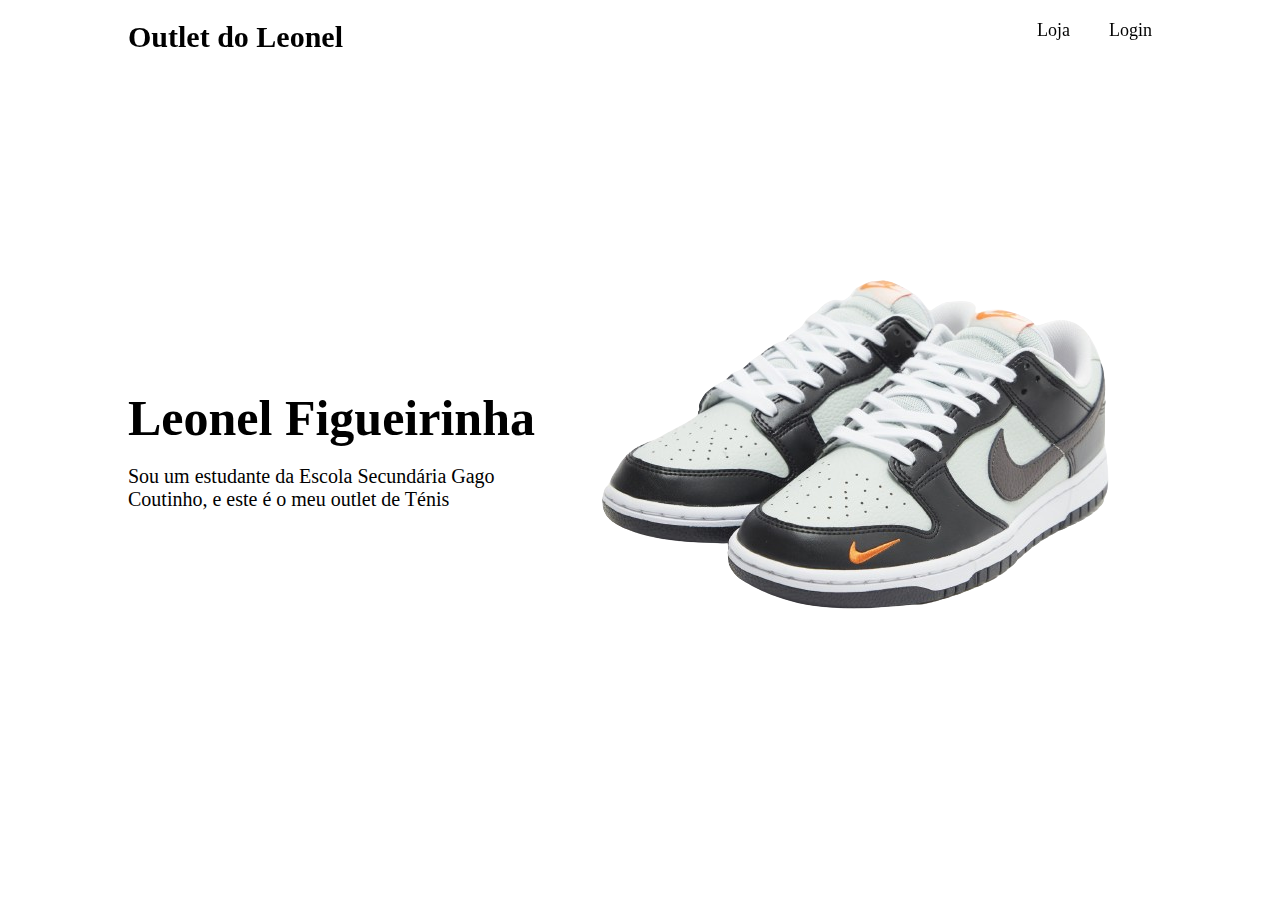
<file: index.html>
<!DOCTYPE html>
<html lang="pt">
<head>
    <meta charset="UTF-8">
    <title>Montagem de PC</title>
    <link rel="stylesheet" href="css/styles.css">
    <script src="js/script.js"></script>
    <link rel="stylesheet" href="https://cdnjs.cloudflare.com/ajax/libs/font-awesome/5.15.4/css/all.min.css">

</head>
<body>

    <header class="header">
        <h1 class="logo">Outlet do Leonel</h1>

        <nav class="navbar">
            <a href="#">Loja</a>
            <a href="entrar.html">Login</a>
        </nav>
    </header>

    <section class="Início">
        <div class="inicio-content">
            <h1 class="titulo1">Leonel Figueirinha</h1>
            <br>
            <p class="paragrafo">Sou um estudante da <a class="esgc" href="https://www.esgc.pt/portal/index.php">Escola Secundária Gago Coutinho</a>, e este é o meu outlet de Ténis</p>
        </div>
        <img class="imagem" src="img/image-removebg-preview.png" alt="">
    </section>


</body>
</html>
</file>
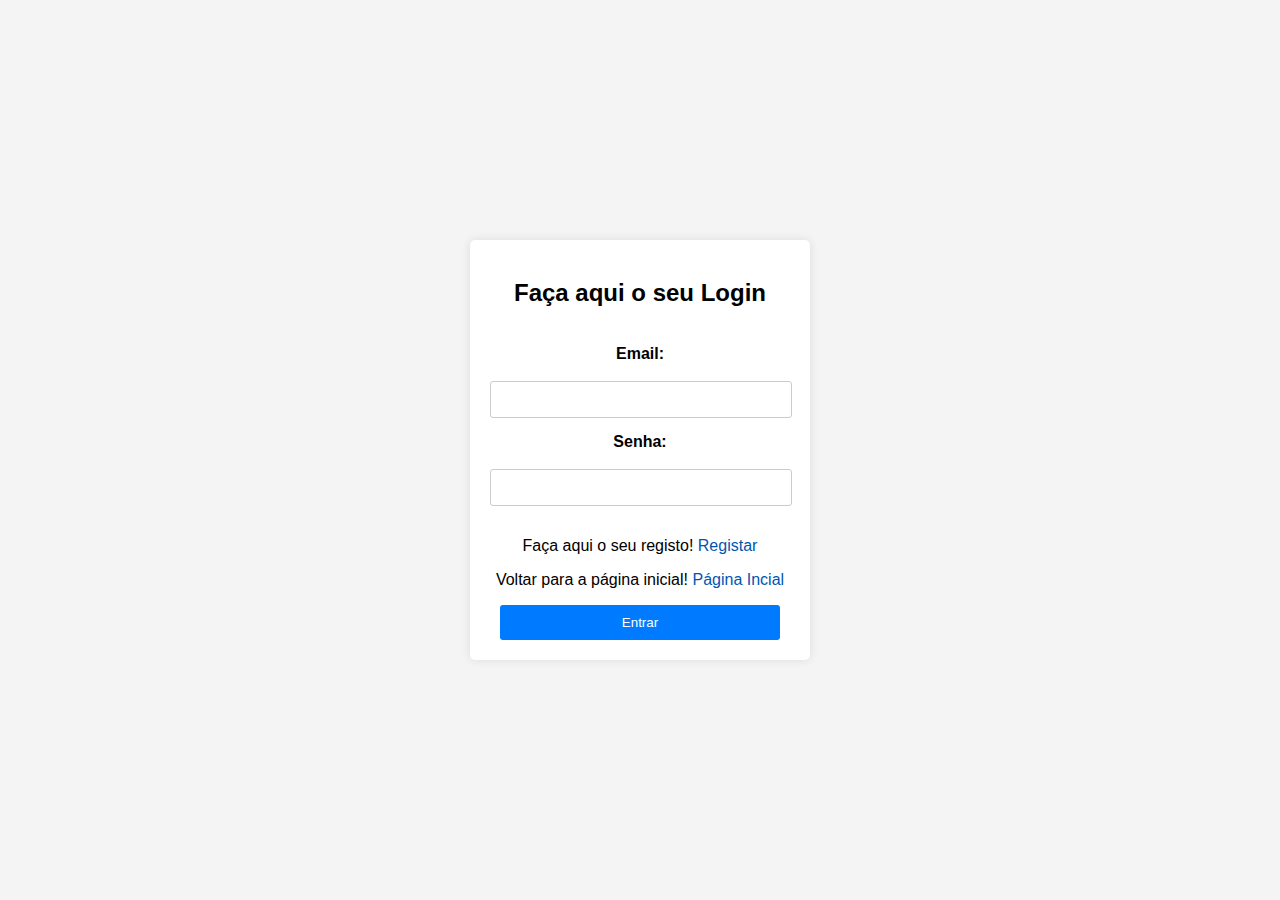
<file: entrar.html>
<!DOCTYPE html>
<html lang="en">
<head>
    <meta charset="UTF-8">
    <title>Login</title>
    <link rel="stylesheet" href="css/entrar.css">
    <script src="entrar.html"></script>
    <script src="js/entrar.js"></script>
</head>
<body>
    <form onsubmit="return validarLogin()">
        <h2>Faça aqui o seu Login</h2>
        <br>
        <label for="email">Email:</label><br>
        <input type="email" id="email" name="email" class="input-field"><br>
    
        <label for="senha">Senha:</label><br>
        <input type="password" id="senha" name="senha" class="input-field"><br>
    
        <p>Faça aqui o seu registo! <a href="registo.html" class="link-purple">Registar</a></p>
    
        <p>Voltar para a página inicial! <a href="index.html" class="link-purple">Página Incial</a></p>
    
        <input type="submit" value="Entrar" class="submit-btn">
    
      </form>

</body>
</html>
</file>
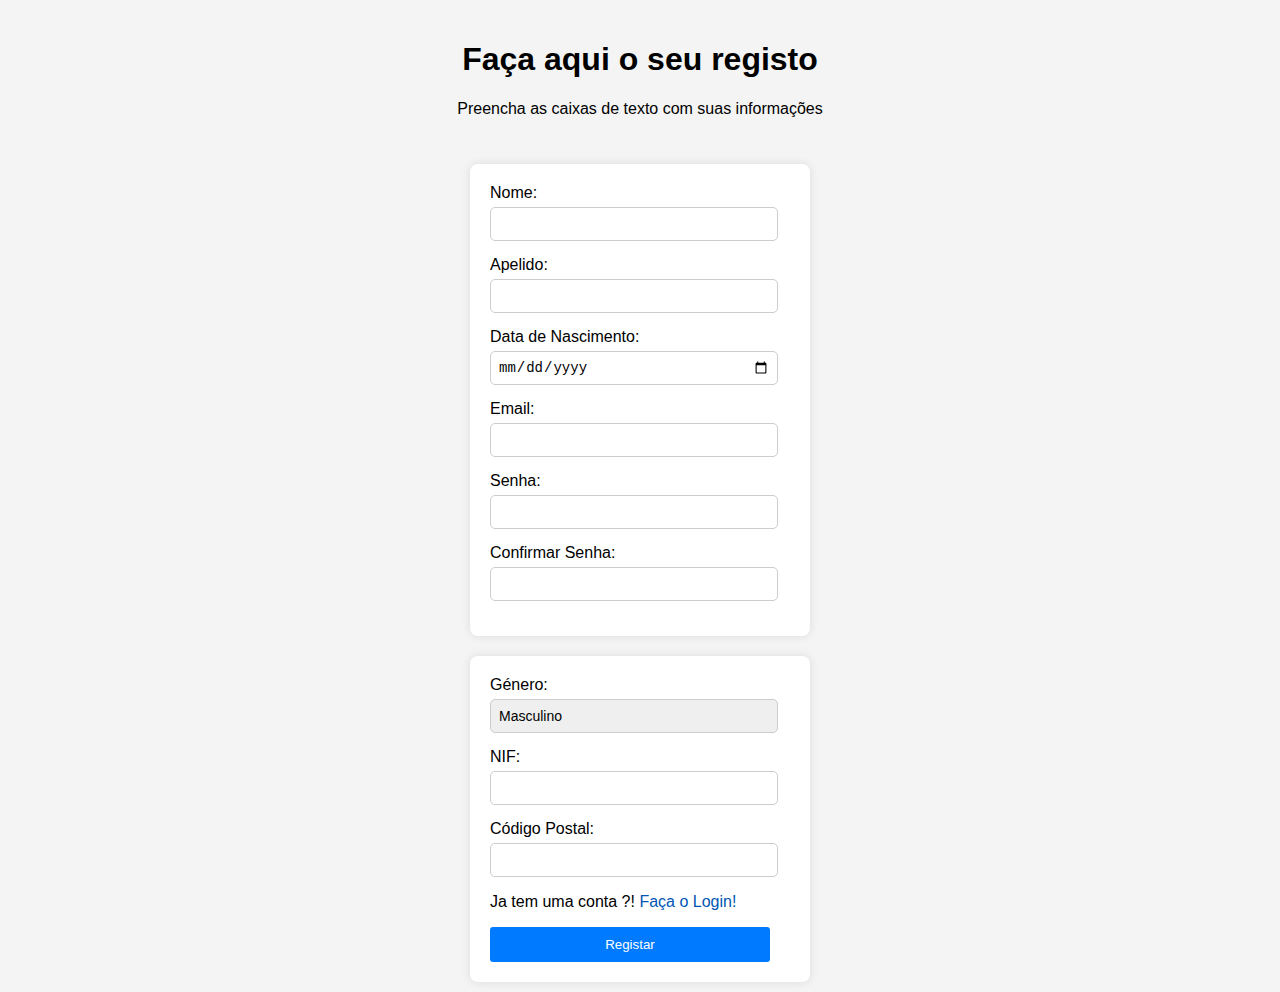
<file: registo.html>
<!DOCTYPE html>
<html lang="pt">

<head>
  <meta charset="UTF-8">
  <title>Formulário de Registo</title>
  <link rel="stylesheet" href="css/registo.css">
  <script src="js/registo.js"></script>
</head>

<body>
  <div class="container">
    <div class="header">
      <h1>Faça aqui o seu registo</h1>
      <p>Preencha as caixas de texto com suas informações</p>
    </div>

    <section class="form-section">
      <div class="input-group">
        <label for="nome">Nome:</label>
        <input type="text" id="nome" name="nome">
      </div>
      <div class="input-group">
        <label for="apelido">Apelido:</label>
        <input type="text" id="apelido" name="apelido">
      </div>
      <div class="input-group">
        <label for="data">Data de Nascimento:</label>
        <input type="date" id="data" name="data">
      </div>
      <div class="input-group">
        <label for="email">Email:</label>
        <input type="email" id="email" name="email">
      </div>
      <div class="input-group">
        <label for="senha">Senha:</label>
        <input type="password" id="senha" name="senha">
      </div>
      <div class="input-group">
        <label for="confirmar-senha">Confirmar Senha:</label>
        <input type="password" id="confirmar-senha" name="confirmar-senha">
      </div>
    </section>

    <section class="form-section">
      <div class="input-group">
        <label for="genero">Género:</label>
        <select id="genero" name="genero">
          <option value="masculino">Masculino</option>
          <option value="feminino">Feminino</option>
          <option value="outro">Outro</option>
        </select>
      </div>
      <div class="input-group">
        <label for="nif">NIF:</label>
        <input type="text" id="nif" name="nif">
      </div>
      <div class="input-group">
        <label for="codigo-postal">Código Postal:</label>
        <input type="text" id="codigo-postal" name="codigo-postal">
      </div>
      <p>Ja tem uma conta ?! <a href="entrar.html">Faça o Login!</a></p>
      <button onclick="registrar()">Registar</button>
    </section>
  </div>

</body>

</html>
</file>
<file: css/styles.css>
body {
    transition: color 0.2s ease, background-color 0.2s ease;
}

* {
    margin: 0;
    padding: 0;
    box-sizing: border-box;
}

body {
    background: white ;
    column-rule: white;

}

.header {
    position: fixed;
    top: 0;
    left: 0;
    width: 100%;
    padding: 20px 10%;
    background: transparent;
    display: flex;
    justify-content: space-between;
    z-index: 100;
}

.logo {
    font-size: 30px;
    color: black;
    text-decoration: none;
    font-weight: 600;
}

.navbar a {
    font-size: 18px;
    color: black;
    text-decoration: none;
    font-weight: 500;
    margin-left: 35px;
    transition: .4s;
}

.navbar a:hover {
    color: darkmagenta;
}

.image-container {
    text-align: center; 
    margin-top: 140px; 
}

.centered-image {
    max-width: 100%; 
    height: auto; 
}

.Início {
    display: flex;
    align-items: center;
    height: 100vh;
    padding: 0 10%;
}

.inicio-content {
    max-width: 50%; 
}

.titulo1 {
    font-size: 50px;
    color: black;
}

.paragrafo {
    font-size: 20px;
    color: black;
    text-decoration: solid;
}

a.esgc {
    color: inherit;
    text-decoration: none;
}
</file>
<file: css/entrar.css>
body {
    font-family: Arial, sans-serif;
    background-color: #f4f4f4;
    margin: 0;
    display: flex;
    justify-content: center;
    align-items: center;
    height: 100vh;
}

form {
    background-color: #fff;
    padding: 20px;
    border-radius: 5px;
    box-shadow: 0 0 10px rgba(0, 0, 0, 0.1);
    max-width: 300px;
    width: 100%;
    text-align: center;
}

h2 {
    margin-bottom: 20px;
}

label {
    display: block;
    font-weight: bold;
}

.input-field {
    width: calc(100% - 20px);
    padding: 10px;
    margin-bottom: 15px;
    border-radius: 3px;
    border: 1px solid #ccc;
}

.submit-btn {
    width: calc(100% - 20px);
    padding: 10px;
    border: none;
    border-radius: 3px;
    background-color: #007bff;
    color: #fff;
    cursor: pointer;
    transition: background-color 0.3s ease;
}

.submit-btn:hover {
    background-color: #0056b3;
}

.link-purple {
    text-decoration: none; 
    color: #0056b3; 
    transition: color 0.3s;
  }
  
  .link-purple:hover {
    color: purple; 
  }
</file>
<file: css/registo.css>
body {
  font-family: Arial, sans-serif;
  margin: 0;
  padding: 0;
  background-color: #f4f4f4;
}

.container {
  display: flex;
  justify-content: center;
  align-items: center;
  flex-direction: column;
  margin-top: 20px;
}

.header {
  text-align: center;
  margin-bottom: 20px;
}

.form-section {
  background-color: #fff;
  padding: 20px;
  margin: 10px;
  border-radius: 8px;
  box-shadow: 0 0 10px rgba(0, 0, 0, 0.1);
  width: 300px;
}

.input-group {
  margin-bottom: 15px;
}

.input-group label {
  display: block;
  margin-bottom: 5px;
}

.input-group input,
.input-group select {
  width: calc(100% - 12px);
  padding: 8px;
  font-size: 14px;
  border-radius: 5px;
  border: 1px solid #ccc;
  box-sizing: border-box;
}

.input-group select {
  appearance: none;
}

input[type="date"] {
  padding: 7px;
}

button {
  width: calc(100% - 20px);
  padding: 10px;
  border: none;
  border-radius: 3px;
  background-color: #007bff;
  color: #fff;
  cursor: pointer;
  transition: background-color 0.3s ease;
}

button:hover {
  background-color: #0056b3;
}

a {
  text-decoration: none;
  color: #0056b3;
  transition: color 0.3s;
}

a:hover {
  color: purple;
}
</file>
